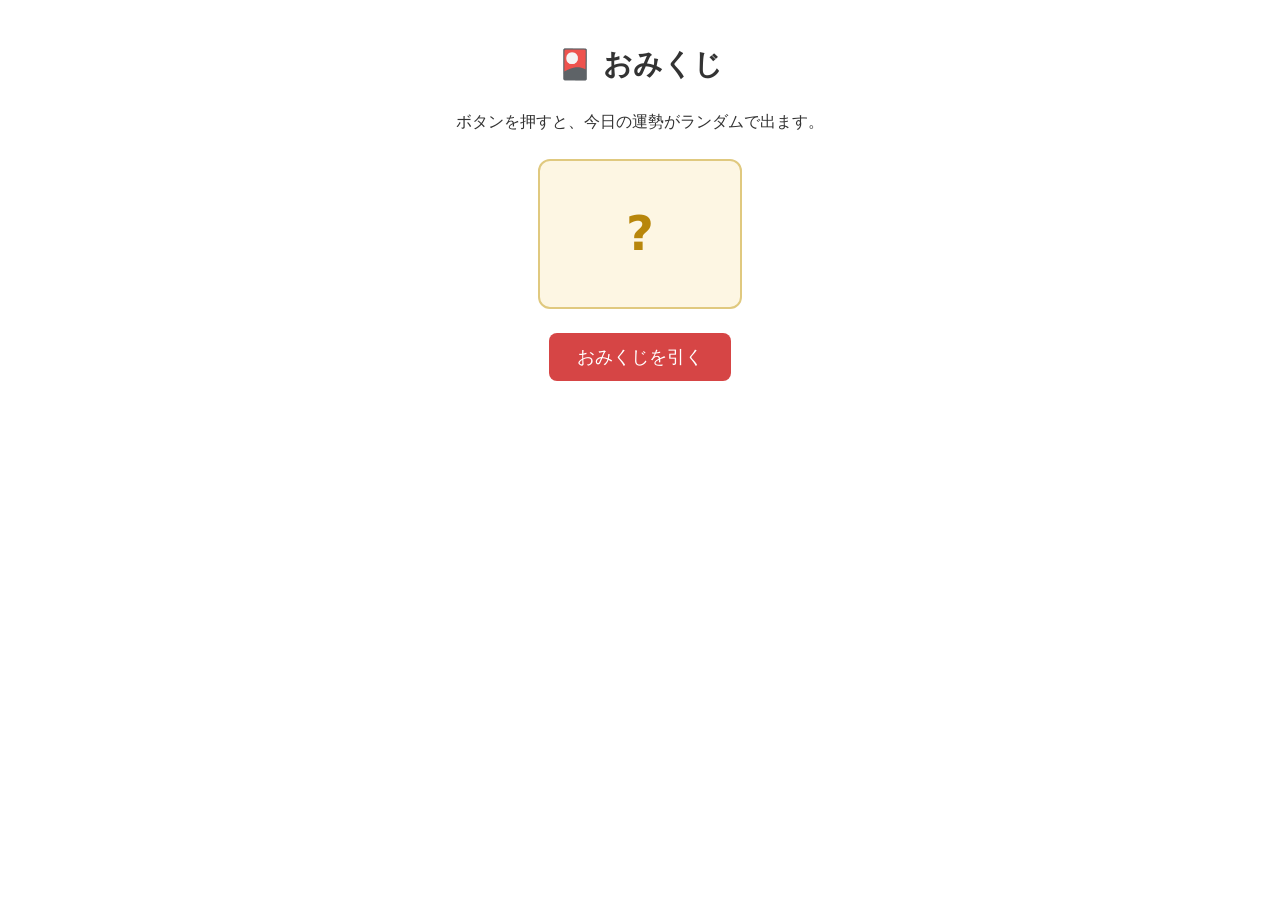
<file: omikuji/index.html>
<!DOCTYPE html>
<html lang="ja">

<head>
    <meta charset="UTF-8">
    <meta name="viewport" content="width=device-width, initial-scale=1.0">
    <title>おみくじアプリ（JS入門）</title>
    <link rel="stylesheet" href="style.css">
</head>

<body>
    <h1>🎴 おみくじ</h1>
    <p>ボタンを押すと、今日の運勢がランダムで出ます。</p>

    <!-- 結果を表示する場所 -->
    <div id="result" class="result">?</div>

    <!-- 押すと関数が動くボタン -->
    <button id="drawButton">おみくじを引く</button>

    <!-- ▼ 授業では blank（穴埋め）を読み込みます。答え合わせのときは answer に差し替え -->
    <script src="omikuji.blank.js"></script>
    <!-- <script src="omikuji.answer.js"></script> -->
</body>

</html>
</file>
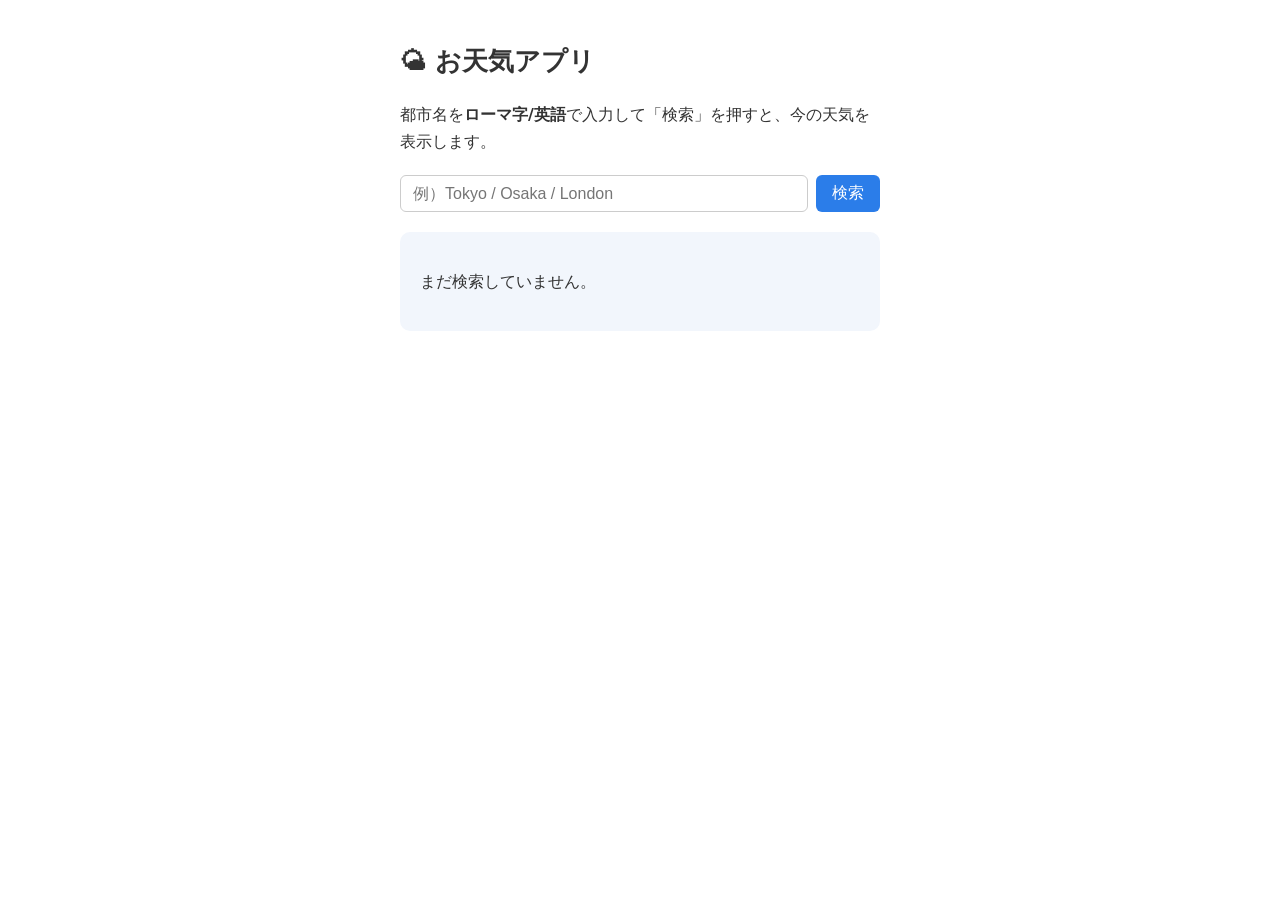
<file: weather/index.html>
<!DOCTYPE html>
<html lang="ja">

<head>
    <meta charset="UTF-8">
    <meta name="viewport" content="width=device-width, initial-scale=1.0">
    <title>お天気アプリ（API練習）</title>
    <link rel="stylesheet" href="style.css">
</head>

<body>
    <h1>🌤 お天気アプリ</h1>
    <p>都市名を<strong>ローマ字/英語</strong>で入力して「検索」を押すと、今の天気を表示します。</p>

    <!-- 入力フォーム -->
    <div class="search">
        <input type="text" id="cityInput" placeholder="例）Tokyo / Osaka / London">
        <button id="searchButton">検索</button>
    </div>

    <!-- ここに結果を表示する -->
    <div id="result" class="result">
        <p>まだ検索していません。</p>
    </div>

    <!-- ▼ 授業では blank（穴埋め）を読み込みます。答え合わせのときは answer に差し替え -->
    <script src="weather.blank.js"></script>
    <!-- <script src="weather.answer.js"></script> -->
</body>

</html>
</file>
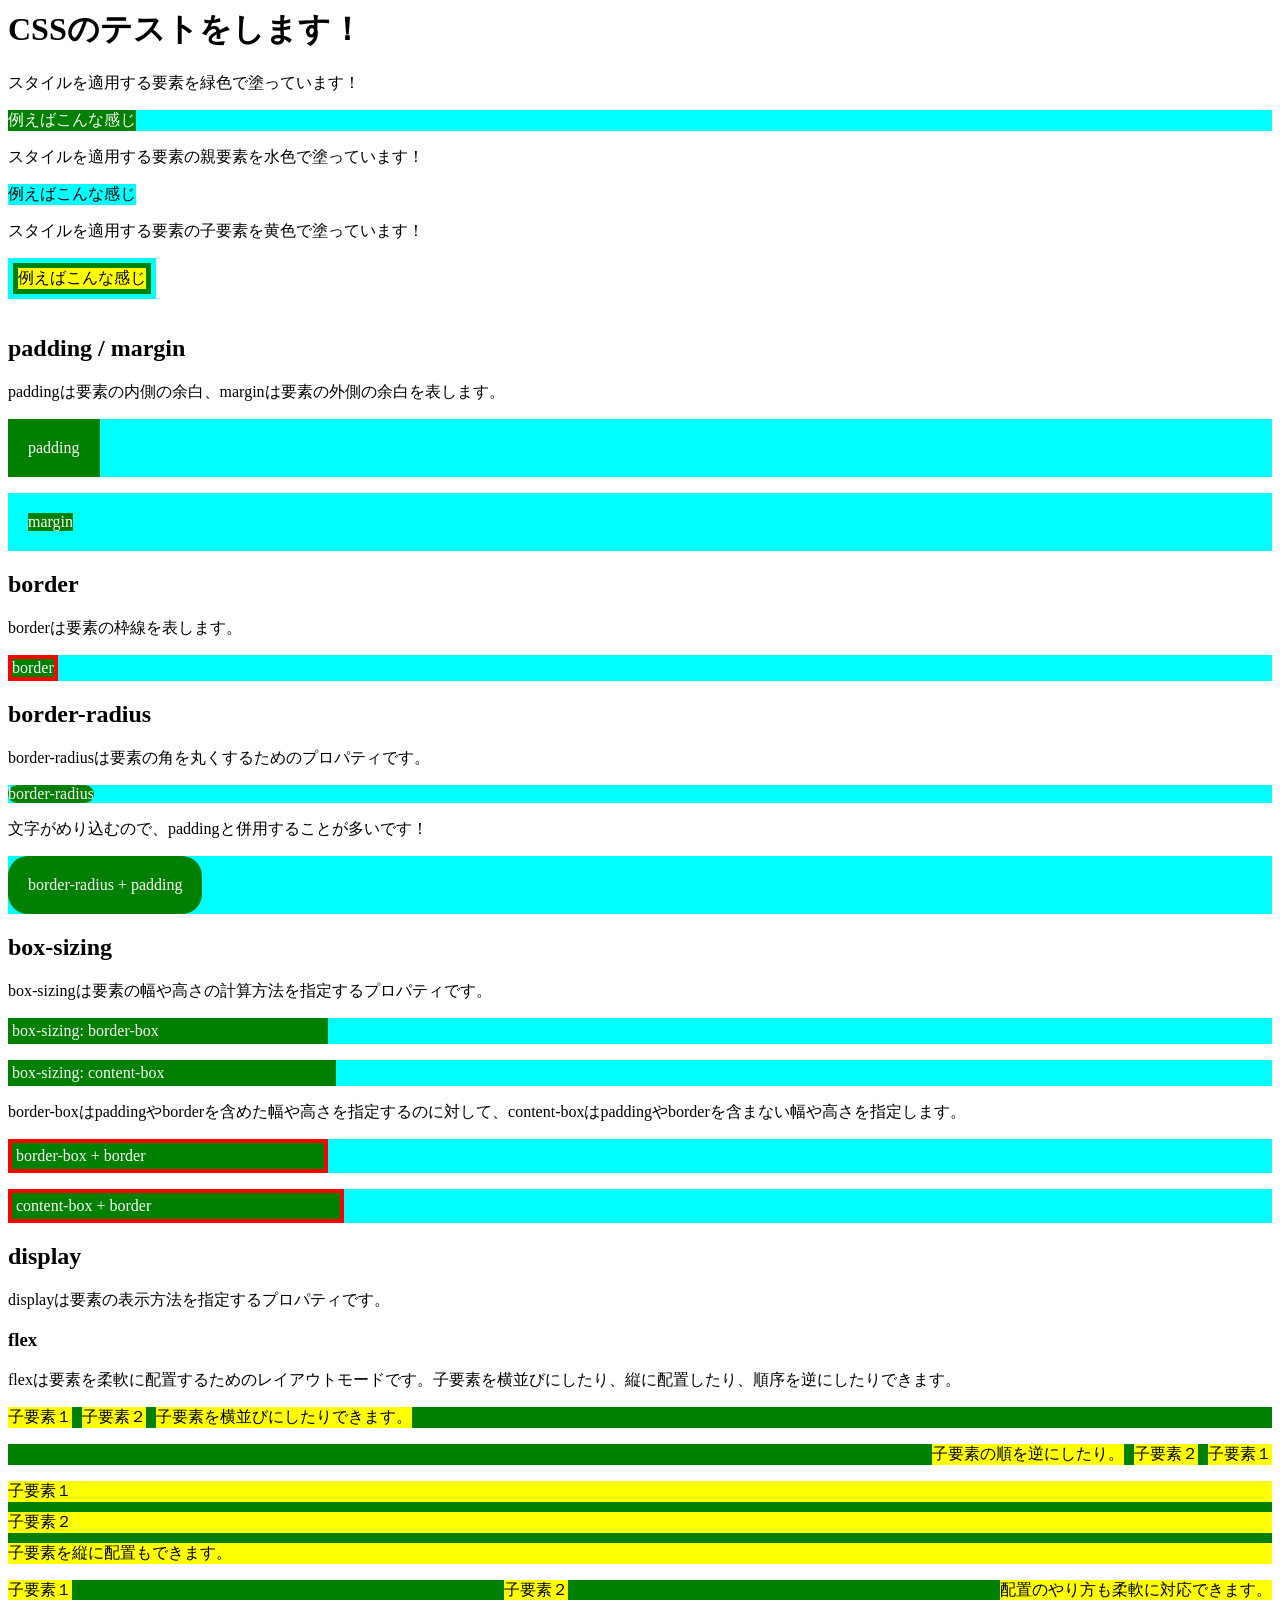
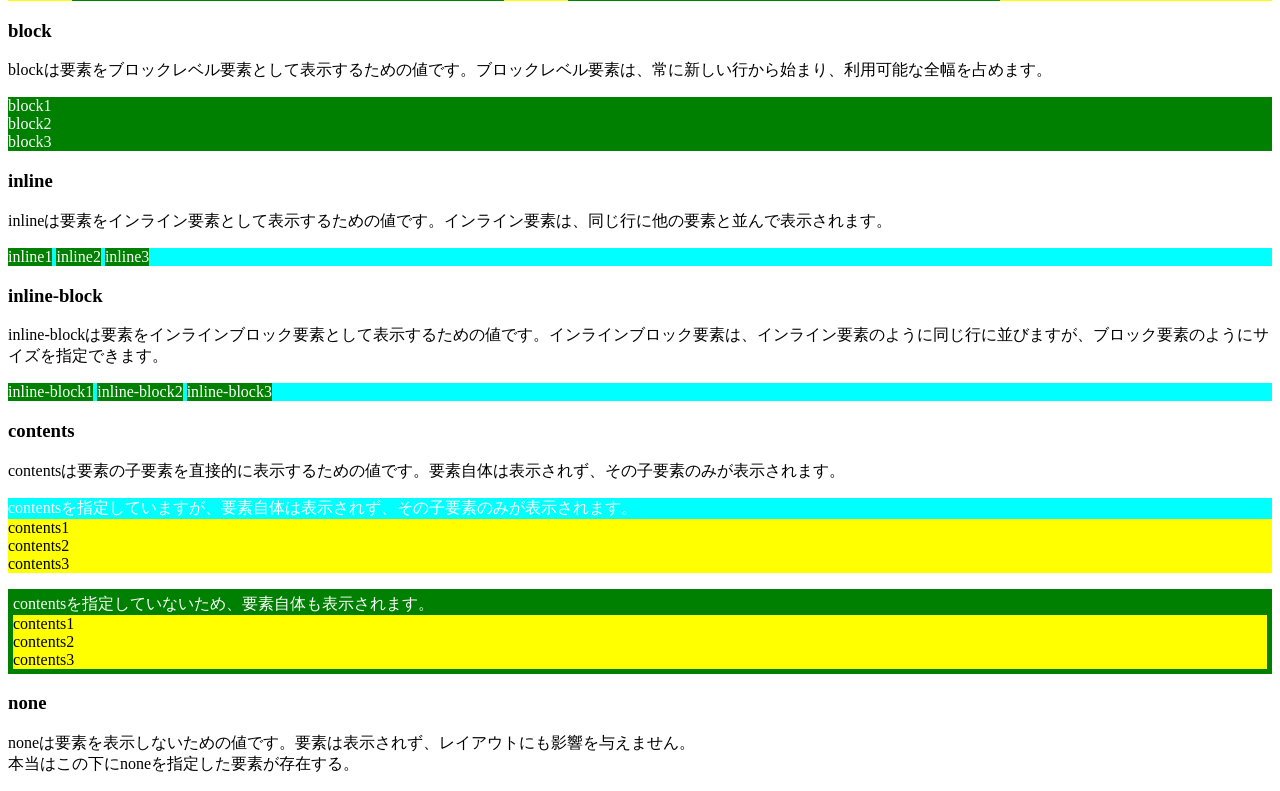
<file: css.html>
<!DOCTYdivE html>
<html lang="ja">
<head>
    <meta charset="UTF-8">
    <meta name="viewdivort" content="width=device-width, initial-scale=1.0">
    <title>Document</title>
    <link rel="stylesheet" href="style/template.css">
    <link rel="stylesheet" href="style/style.css">
</head>
<body>
    <h1>CSSのテストをします！</h1>
    スタイルを適用する要素を緑色で塗っています！
    <div class="container">
        <p>例えばこんな感じ</p>
    </div>
    <div>スタイルを適用する要素の親要素を水色で塗っています！</div>
    <p class="container">
        例えばこんな感じ
    </p>
    <div>スタイルを適用する要素の子要素を黄色で塗っています！</div>
    <div class="container child1">
        <div>
            <p>例えばこんな感じ</p>
        </div>
    </div>
    <h2>padding / margin</h2>
    <p>paddingは要素の内側の余白、marginは要素の外側の余白を表します。</p>
    <div class="container">
        <p class="padding">padding</p>
    </div>
    <div class="container">    
        <p class="margin">margin</p>
    </div>
    <h2>border</h2>
    <p>borderは要素の枠線を表します。</p>
    <div class="container">
        <p class="border">border</p>
    </div>
    <h2>border-radius</h2>
    <p>border-radiusは要素の角を丸くするためのプロパティです。</p>
    <div class="container">
        <p class="border-radius">border-radius</p>
    </div>
    <p>文字がめり込むので、paddingと併用することが多いです！</p>
    <div class="container">
        <p class="border-radius padding">border-radius + padding</p>
    </div>
    <h2>box-sizing</h2>
    <p>box-sizingは要素の幅や高さの計算方法を指定するプロパティです。</p>
    <div class="container">
        <p class="box-sizing-border-box">box-sizing: border-box</p>
    </div>
    <div class="container">
        <p class="box-sizing-content-box">box-sizing: content-box</p>
    </div>
    <p>border-boxはpaddingやborderを含めた幅や高さを指定するのに対して、content-boxはpaddingやborderを含まない幅や高さを指定します。</p>
    <div class="container">
        <p class="box-sizing-border-box border">border-box + border</p>
    </div>
    <div class="container">
        <p class="box-sizing-content-box border">content-box + border</p>
    </div>
    <h2>display</h2>
    <p>displayは要素の表示方法を指定するプロパティです。</p>
    <h3>flex</h3>
    flexは要素を柔軟に配置するためのレイアウトモードです。子要素を横並びにしたり、縦に配置したり、順序を逆にしたりできます。
    <div class="container">
        <div class="flex">
            <div>子要素１</div>
            <div>子要素２</div>
            <div>子要素を横並びにしたりできます。</div>
        </div>
    </div>
    <div class="container">
        <div class="flex reverse">
            <div>子要素１</div>
            <div>子要素２</div>
            <div>子要素の順を逆にしたり。</div>
        </div>
    </div>
    <div class="container">
        <div class="flex column">
            <div>子要素１</div>
            <div>子要素２</div>
            <div>子要素を縦に配置もできます。</div>
        </div>
    </div>
    <div class="container">
        <div class="flex between">
            <div>子要素１</div>
            <div>子要素２</div>
            <div>配置のやり方も柔軟に対応できます。</div>
        </div>
    </div>
    <h3>block</h3>
    blockは要素をブロックレベル要素として表示するための値です。ブロックレベル要素は、常に新しい行から始まり、利用可能な全幅を占めます。
    <div class="container">
        <div class="block">block1</div>
        <div class="block">block2</div>
        <div class="block">block3</div>
    </div>
    <h3>inline</h3>
    inlineは要素をインライン要素として表示するための値です。インライン要素は、同じ行に他の要素と並んで表示されます。
    <div class="container">
        <p class="inline">inline1</p>
        <p class="inline">inline2</p>
        <p class="inline">inline3</p>
    </div>
    <h3>inline-block</h3>
    inline-blockは要素をインラインブロック要素として表示するための値です。インラインブロック要素は、インライン要素のように同じ行に並びますが、ブロック要素のようにサイズを指定できます。
    <div class="container">
        <div class="inline-block">inline-block1</div>
        <div class="inline-block">inline-block2</div>
        <div class="inline-block">inline-block3</div>
    </div>
    <h3>contents</h3>
    contentsは要素の子要素を直接的に表示するための値です。要素自体は表示されず、その子要素のみが表示されます。
    <div class="container">
        <div class="contents">
            contentsを指定していますが、要素自体は表示されず、その子要素のみが表示されます。
            <div>contents1</div>
            <div>contents2</div>
            <div>contents3</div>
        </div>
    </div>
    <div class="container">
        <div class="no-contents">
            contentsを指定していないため、要素自体も表示されます。
            <div>contents1</div>
            <div>contents2</div>
            <div>contents3</div>
        </div>
    </div>
    <h3>none</h3>
    noneは要素を表示しないための値です。要素は表示されず、レイアウトにも影響を与えません。<br />
    本当はこの下にnoneを指定した要素が存在する。
    <div class="container">
        <div class="none">
            noneを指定しています。要素は表示されません。ソースコードを見ているあなたには見える(⋈◍＞◡＜◍)。✧♡
        </div>
    </div>
</body>
</html>
</file>
<file: omikuji/style.css>
body {
    font-family: system-ui, "Segoe UI", "Hiragino Kaku Gothic ProN", sans-serif;
    max-width: 420px;
    margin: 40px auto;
    padding: 0 16px;
    text-align: center;
    color: #333;
    line-height: 1.7;
}

h1 {
    font-size: 1.8rem;
}

.result {
    margin: 24px auto;
    padding: 32px 0;
    width: 200px;
    border-radius: 12px;
    background: #fdf6e3;
    border: 2px solid #e0c97f;
    font-size: 3rem;
    font-weight: bold;
    color: #b8860b;
}

#drawButton {
    padding: 12px 28px;
    font-size: 1.1rem;
    border: none;
    border-radius: 8px;
    background: #d64545;
    color: #fff;
    cursor: pointer;
}

#drawButton:hover {
    background: #b83636;
}
</file>
<file: weather/style.css>
body {
    font-family: system-ui, "Segoe UI", "Hiragino Kaku Gothic ProN", sans-serif;
    max-width: 480px;
    margin: 40px auto;
    padding: 0 16px;
    color: #333;
    line-height: 1.7;
}

h1 {
    font-size: 1.6rem;
}

.search {
    display: flex;
    gap: 8px;
    margin: 20px 0;
}

#cityInput {
    flex: 1;
    padding: 8px 12px;
    font-size: 1rem;
    border: 1px solid #ccc;
    border-radius: 6px;
}

#searchButton {
    padding: 8px 16px;
    font-size: 1rem;
    border: none;
    border-radius: 6px;
    background: #2b7de9;
    color: #fff;
    cursor: pointer;
}

#searchButton:hover {
    background: #1b64c4;
}

.result {
    margin-top: 16px;
    padding: 20px;
    border-radius: 10px;
    background: #f2f6fc;
}

.result .temp {
    font-size: 2.4rem;
    font-weight: bold;
    margin: 4px 0;
}

.result .error {
    color: #c0392b;
}
</file>
<file: style/template.css>
p.container,
.container p {
    display: inline-block;
}

p {
    margin: 0;
    padding: 0;
}

.child1,
.child1>*,
.child1>*>* {
    display: inline-block;
    margin: 5px;
}
</file>
<file: style/style.css>
.container {
    background-color: aqua;
    color: black;
    margin: 1rem 0;
}

.container > * {
    background-color: green;
    color: white;
}

.container > * > * {
    background-color: yellow;
    color: black;
}

.margin {
    margin: 20px;
}

.padding {
    padding: 20px;
}

.border {
    border: 4px solid red;
}

.border-radius {
    border-radius: 20px;
}
.box-sizing-border-box {
    box-sizing: border-box;
    padding: 4px;
    width: 20rem;
}

.box-sizing-content-box {
    box-sizing: content-box;
    padding: 4px;
    width: 20rem;
}

.flex {
    display: flex;
    gap: 10px;
    margin: 5px 0;
}

.flex.column {
    flex-direction: column;
}

.flex.reverse {
    flex-direction: row-reverse;
}

.flex.between {
    justify-content: space-between;
}

.block {
    display: block;
    width: initial;
    height: initial;
}

.inline {
    display: inline;
}

.inline-block {
    display: inline-block;
}

.contents {
    padding: 5px;
    display: contents;
}
.no-contents {
    padding: 5px;
}
.none {
    display: none;
}
</file>
